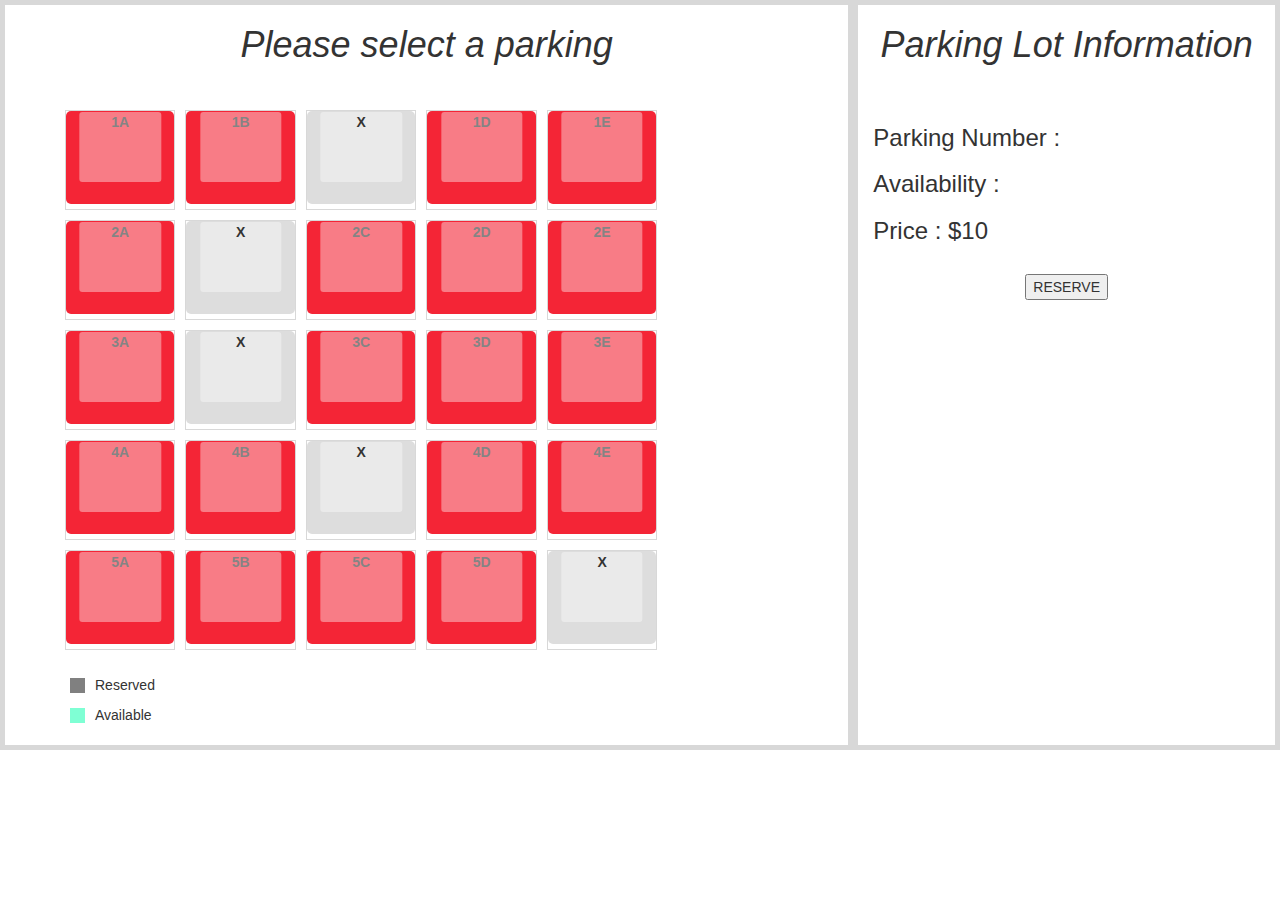
<file: cdp-webapp/index.html>
<html>
<head>
	<title>Parking Reservation System</title>
	  <meta charset="utf-8">
	  <meta name="viewport" content="width=device-width, initial-scale=1">
	  <link rel="stylesheet" href="app.css">
	  <link rel="stylesheet" href="https://maxcdn.bootstrapcdn.com/bootstrap/3.3.7/css/bootstrap.min.css">
	  <script src="https://ajax.googleapis.com/ajax/libs/jquery/3.1.1/jquery.min.js"></script>
	  <script src="https://maxcdn.bootstrapcdn.com/bootstrap/3.3.7/js/bootstrap.min.js"></script>
</head>
<body>
	<div class="container-fluid">
		  <div class="row">
		    <div class="col-sm-8 main-area">
		    	<div class="parking-container">
					<div>
					  <div class="parking-headline">
					    <h1>Please select a parking</h1>
					  </div>
					  	<ol class="">
					    <li class="row-1">
					      <ul class="parking-lots" type="A">
					        <li class="parking-lot">
					          <input type="checkbox" id="1A" />
					          <label for="1A">1A</label>
					        </li>
					        <li class="parking-lot">
					          <input type="checkbox" id="1B" />
					          <label for="1B">1B</label>
					        </li>
					        <li class="parking-lot">
					          <input type="checkbox" disabled id="1D" />
					          <label for="1D">Occupied</label>
					        </li>
					        <li class="parking-lot">
					          <input type="checkbox" id="2B" />
					          <label for="2B">1D</label>
					        </li>
					        <li class="parking-lot">
					          <input type="checkbox" id="2C" />
					          <label for="2C">1E</label>
					        </li>
					      </ul>
					    </li>
					    <li class="row-2">
					      <ul class="parking-lots" type="A">
					        <li class="parking-lot">
					          <input type="checkbox" id="1A" />
					          <label for="1A">2A</label>
					        </li>
					        <li class="parking-lot">
					          <input type="checkbox" disabled id="1D" />
					          <label for="1D">Occupied</label>
					        </li>
					        <li class="parking-lot">
					          <input type="checkbox" id="1B" />
					          <label for="1B">2C</label>
					        </li>
					        <li class="parking-lot">
					          <input type="checkbox" id="2B" />
					          <label for="2B">2D</label>
					        </li>
					        <li class="parking-lot">
					          <input type="checkbox" id="2C" />
					          <label for="2C">2E</label>
					        </li>
					      </ul>
					    </li>
					    <li class="row-3">
					      <ul class="parking-lots" type="A">
					        <li class="parking-lot">
					          <input type="checkbox" id="1A" />
					          <label for="1A">3A</label>
					        </li>
					        <li class="parking-lot">
					          <input type="checkbox" disabled id="1D" />
					          <label for="1D">Occupied</label>
					        </li>
					        <li class="parking-lot">
					          <input type="checkbox" id="1B" />
					          <label for="1B">3C</label>
					        </li>
					        <li class="parking-lot">
					          <input type="checkbox" id="2B" />
					          <label for="2B">3D</label>
					        </li>
					        <li class="parking-lot">
					          <input type="checkbox" id="2C" />
					          <label for="2C">3E</label>
					        </li>
					      </ul>
					    </li>
					    <li class="row-4">
					      <ul class="parking-lots" type="A">
					        <li class="parking-lot">
					          <input type="checkbox" id="1A" />
					          <label for="1A">4A</label>
					        </li>
					        
					        <li class="parking-lot">
					          <input type="checkbox" id="1B" />
					          <label for="1B">4B</label>
					        </li>
					        <li class="parking-lot">
					          <input type="checkbox" disabled id="1D" />
					          <label for="1D">Occupied</label>
					        </li>
					        <li class="parking-lot">
					          <input type="checkbox" id="2B" />
					          <label for="2B">4D</label>
					        </li>
					        <li class="parking-lot">
					          <input type="checkbox" id="2C" />
					          <label for="2C">4E</label>
					        </li>
					      </ul>
					    </li>
					    <li class="row-5">
					      <ul class="parking-lots" type="A">
					        <li class="parking-lot">
					          <input type="checkbox" id="2A" />
					          <label for="2A">5A</label>
					        </li>
					        <li class="parking-lot">
					          <input type="checkbox" id="2B" />
					          <label for="2B">5B</label>
					        </li>
					        <li class="parking-lot">
					          <input type="checkbox" id="2C" />
					          <label for="2C">5C</label>
					        </li>
					        <li class="parking-lot">
					          <input type="checkbox" id="2B" />
					          <label for="2B">5D</label>
					        </li>
					        <li class="parking-lot">
					          <input type="checkbox" disabled id="1D" />
					          <label for="1D">Occupied</label>
					        </li>
					      </ul>
					    </li>
					  </ol>
					  <div class="exit exit--back fuselage">
					    
					  </div>
					</div>
				</div>
			    <div class="lot-description">
			    	<div style="display: flex; align-items: center;">
			    		<p class="color-box" style="background: #808080"></p>
			    		<p>Reserved</p>
			    	</div>
					<div style="display: flex; align-items: center;">
			    		<p class="color-box" style="background: #7FFFD4;"></p>
			    		<p>Available</p>
			    	</div>
			    </div>
		    </div>

		    <div class="col-sm-4 side-area"">
		    	<div class="sidebar">
		    		<div class="parking-headline">
					    <h1>Parking Lot Information</h1>
					  </div>
		    		<div class="lot-info">
		    			<h3>Parking Number :</h3>
		    		</div>
		    		<div class="lot-info">
		    			<h3>Availability :</h3>
		    		</div>
		    		<div class="lot-info">
		    			<h3>Price : $10</h3>
		    		</div>
		    		<div class="reserve-btn">
		    			<button type="button" onclick="alert('Hello world!')">RESERVE</button>
		    		</div>
				</div>
		    </div>
		    
		  </div>
		</div>
<script
  src="https://code.jquery.com/jquery-3.2.1.min.js"
  integrity="sha256-hwg4gsxgFZhOsEEamdOYGBf13FyQuiTwlAQgxVSNgt4="
  crossorigin="anonymous"></script>
<script src="lightAPI.js"></script>
<script src="parkingAPI.js"></script>
<script>
	
</script>
</body>
</html>
</file>
<file: cdp-webapp/app.css>
html {
    font-size: 16px;
}

.container-fluid {
    margin: 0 auto;
    width: 1280px;
    height: 750px;
}

.container-parking {
  margin: 20px;
}

.parking-headline {
  height: 100px; 
  position: relative;
  overflow: hidden;
  text-align: center;
  font-style: italic;
}

.main-area,.side-area {
  border: 5px solid #d8d8d8;
  height: 750px;
}

.lot-description {
    margin: 20px 50px;
}

.color-box {
    width: 15px;
    height: 15px;
    margin-right: 10px;
}

ol {
  list-style :none;
  padding: 0;
  margin: 0;
}

.parking-lots {
  display: flex;
  flex-direction: row;
  flex-wrap: nowrap;
  justify-content: flex-start;  
}

.reserve-btn {
    text-align: center;
    margin: 30px;
}

input[type=checkbox]:checked {
    background: #bada55;
}

.parking-lot {
  display: flex;
  width: 100px;
  height: 100px;
  border: 1px solid #d8d8d8;
  flex: 0 0 14.28571428571429%;
  margin: 5px;
  input[type=checkbox] {
    position: absolute;
    opacity: 0;
  }
  input[type=checkbox]:checked {
    + label {
      background: #bada55;      
      -webkit-animation-name: rubberBand;
          animation-name: rubberBand;
      animation-duration: 300ms;
      animation-fill-mode: both;
    }
  }
  input[type=checkbox]:disabled {
    + label {
      background: #dddddd;
      text-indent: -9999px;
      overflow: hidden;
      &:after {
        content: "X";
        text-indent: 0;
        position: absolute;
        top: 4px;
        left: 50%;
        transform: translate(-50%, 0%);
      }
      &:hover {
        box-shadow: none;
        cursor: not-allowed;
      }
    }
  }
  label {    
    display: block;
    position: relative;    
    width: 100%;    
    text-align: center;
    font-size: 14px;
    font-weight: bold;
    line-height: 1.5rem;
    padding: 4px 0;
    background: #F42536;
    border-radius: 5px;
    animation-duration: 300ms;
    animation-fill-mode: both;
    
    &:before {
      content: "";
      position: absolute;
      width: 75%;
      height: 75%;
      top: 1px;
      left: 50%;
      transform: translate(-50%, 0%);
      background: rgba(255,255,255,.4);
      border-radius: 3px;
    }
    &:hover {
      cursor: pointer;
      box-shadow: 0 0 0px 2px #5C6AFF;
    }
    
  }
}
</file>
